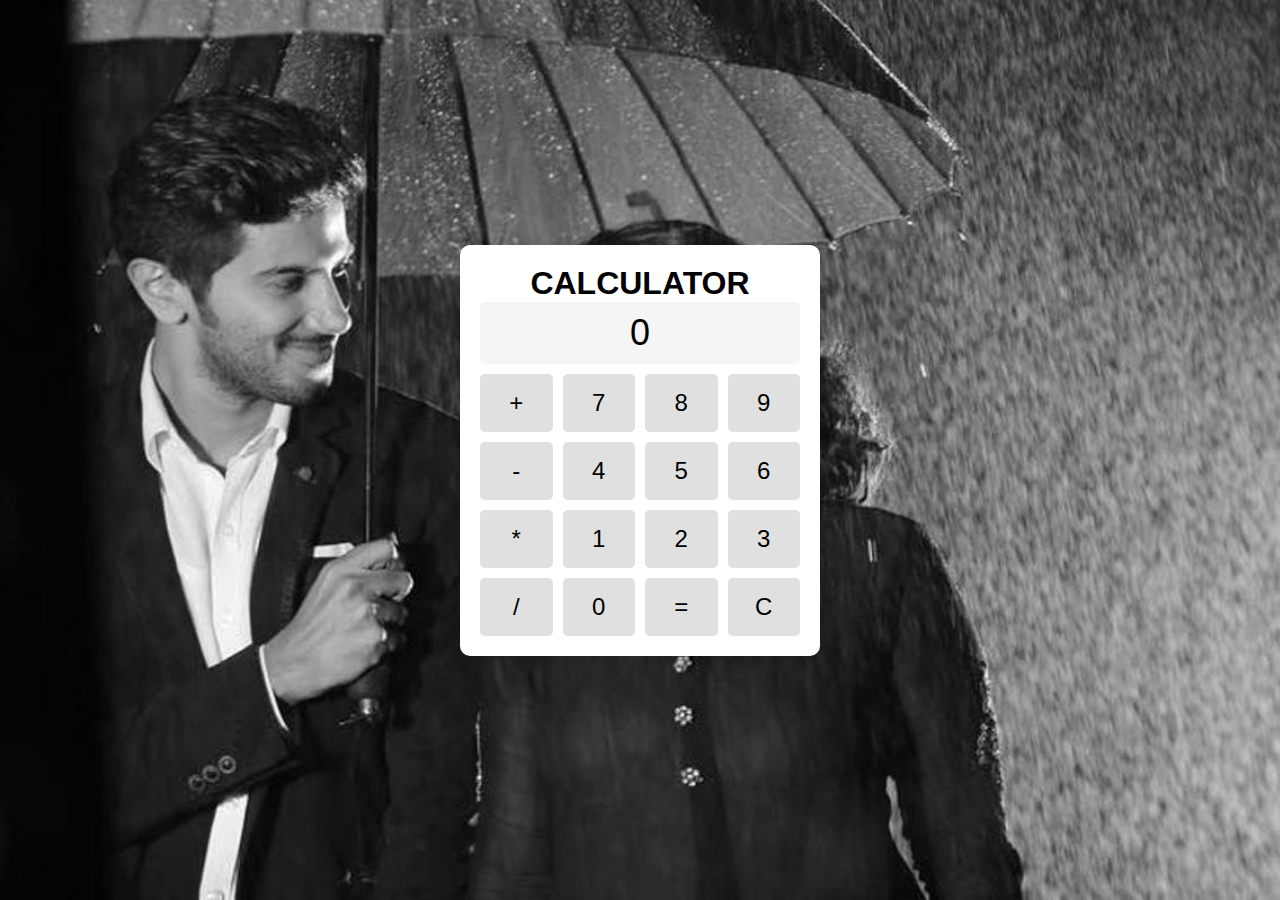
<file: CALCULATOR/index.html>
<!DOCTYPE html>
<html lang="en">
<head>
    <meta charset="UTF-8">
    <meta name="viewport" content="width=device-width, initial-scale=1.0">
    <link rel="stylesheet" href="style.css">
    <title>Basic Calculator</title>
</head>
<body>
    <div class="calculator">
        <h1>CALCULATOR</h1>
        <div class="display" id="display">0</div>
        <div class="buttons">
            <button onclick="appendToDisplay('+')">+</button>
            <button onclick="appendToDisplay('7')">7</button>
            <button onclick="appendToDisplay('8')">8</button>
            <button onclick="appendToDisplay('9')">9</button>
            <button onclick="appendToDisplay('-')">-</button>
            <button onclick="appendToDisplay('4')">4</button>
            <button onclick="appendToDisplay('5')">5</button>
            <button onclick="appendToDisplay('6')">6</button>
            <button onclick="appendToDisplay('*')">*</button>
            <button onclick="appendToDisplay('1')">1</button>
            <button onclick="appendToDisplay('2')">2</button>
            <button onclick="appendToDisplay('3')">3</button>
            <button onclick="appendToDisplay('/')">/</button>
            <button onclick="appendToDisplay('0')">0</button>
            <button onclick="calculateResult()">=</button>
            <button onclick="clearDisplay()">C</button>
        </div>
    </div>
    <script src="script.js"></script>
</body>
</html>
</file>
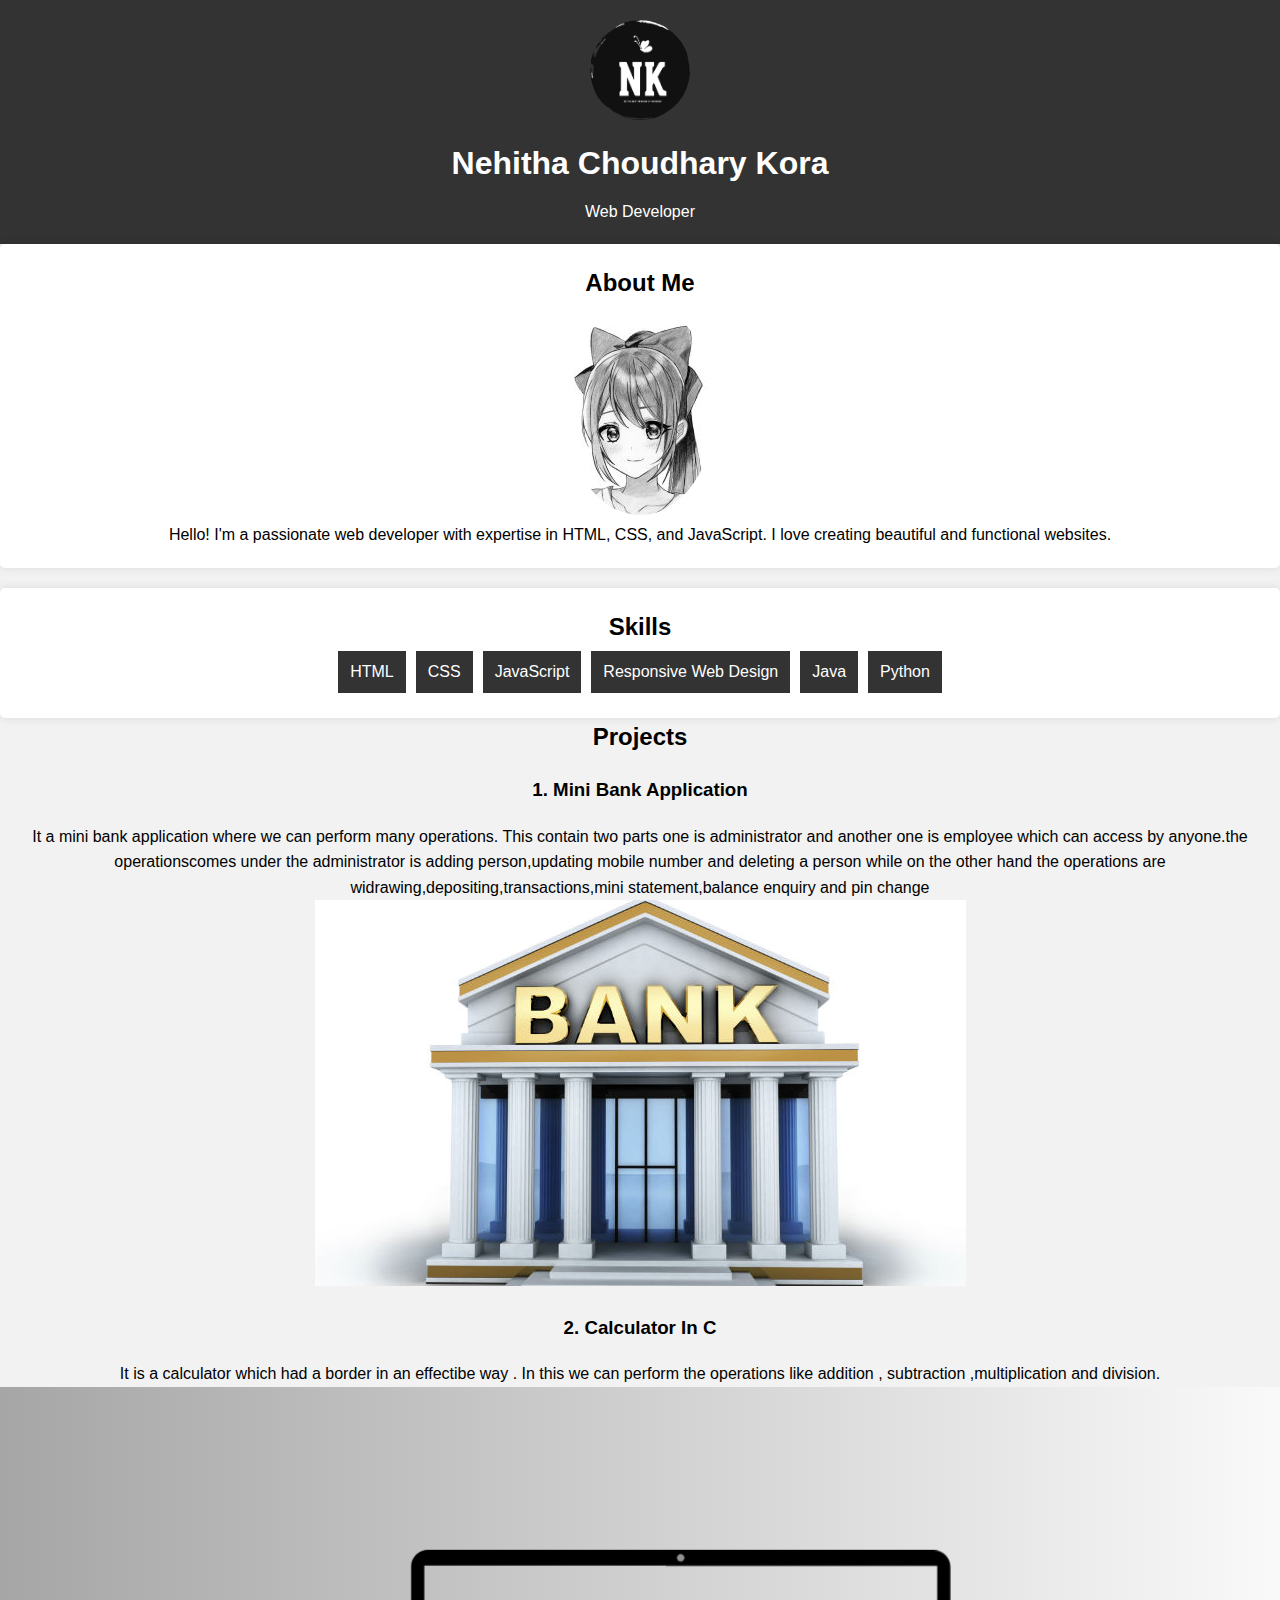
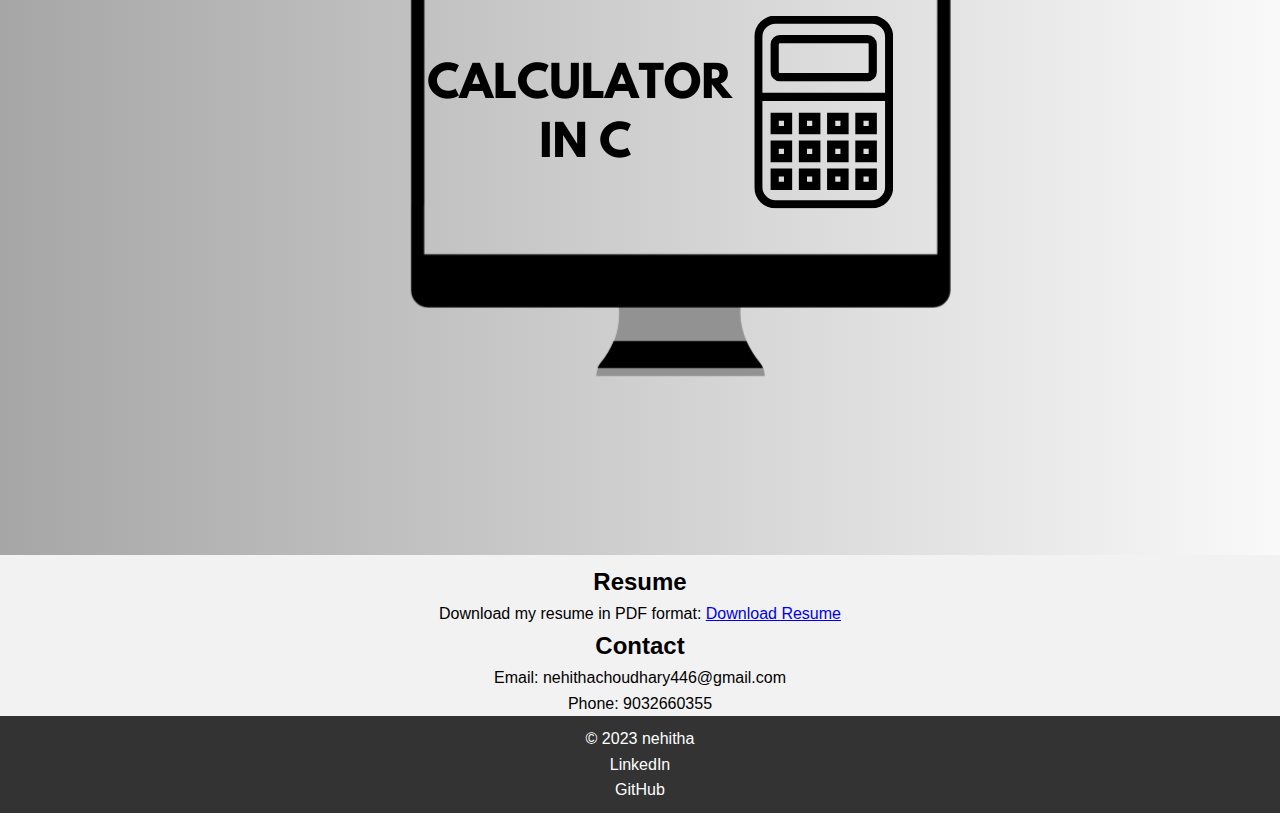
<file: PORTFOLIO/index.html>
<!DOCTYPE html>
<html lang="en">
<head>
    <meta charset="UTF-8">
    <meta name="viewport" content="width=device-width, initial-scale=1.0">
    <title>Nehitha Choudhary Kora- Portfolio</title>
    <link rel="stylesheet" href="style.css">
</head>
<body>
    <header>
        <div class="logo">
            <img src="logo.png" alt="Logo">
        </div>
        <h1>Nehitha Choudhary Kora</h1>
        <p>Web Developer</p>
    </header>

    <section id="about">
        <h2>About Me</h2>
        <div class="profile-image">
            <img src="profile.jpg" alt="Your Name">
        </div>
        <p>
            Hello! I'm a passionate web developer with expertise in HTML, CSS, and JavaScript. I love creating beautiful and functional websites.
        </p>
    </section>

    <section id="skills">
        <h2>Skills</h2>
        <ul>
            <li>HTML</li>
            <li>CSS</li>
            <li>JavaScript</li>
            <li>Responsive Web Design</li>
            <li>Java</li>
            <li>Python</li>
        </ul>
    </section>

    <section id="projects">
        <h2>Projects</h2>
        <div class="project">
            <h3> 1. Mini Bank Application</h3>
            <p>It a mini bank application where we can perform many operations. This contain two parts one is administrator and another one is employee which can access by anyone.the operationscomes under the administrator is adding person,updating mobile number and deleting a person while on the other hand the operations are widrawing,depositing,transactions,mini statement,balance enquiry and pin change</p>
            <img src="project1.jpg" alt="Project 1">
        </div>
        <div class="project">
            <h3> 2. Calculator In C</h3>
            <p> It is a calculator which had a border in an effectibe way . In this we can perform the operations like addition , subtraction ,multiplication and division.</p>
            <img src="project2.png" alt="Project 1">
        </div>
        
    </section>

    <section id="resume">
        <h2>Resume</h2>
        <p>Download my resume in PDF format: <a href="resume.pdf" download>Download Resume</a></p>
    </section>
    

    <section id="contact">
        <h2>Contact</h2>
        <p>Email: nehithachoudhary446@gmail.com</p>
        <p>Phone: 9032660355</p>
    </section>

    <footer>
        <p>&copy; 2023 nehitha</p>
        <nav>
            <ul>
                <li><a href="https://www.linkedin.com/in/nehitha-choudhary-730399230/">LinkedIn</a></li>
                <li><a href="https://github.com/nehithachoudhary">GitHub</a></li>
            </ul>
        </nav>
    </footer>

</body>
</html>
</file>
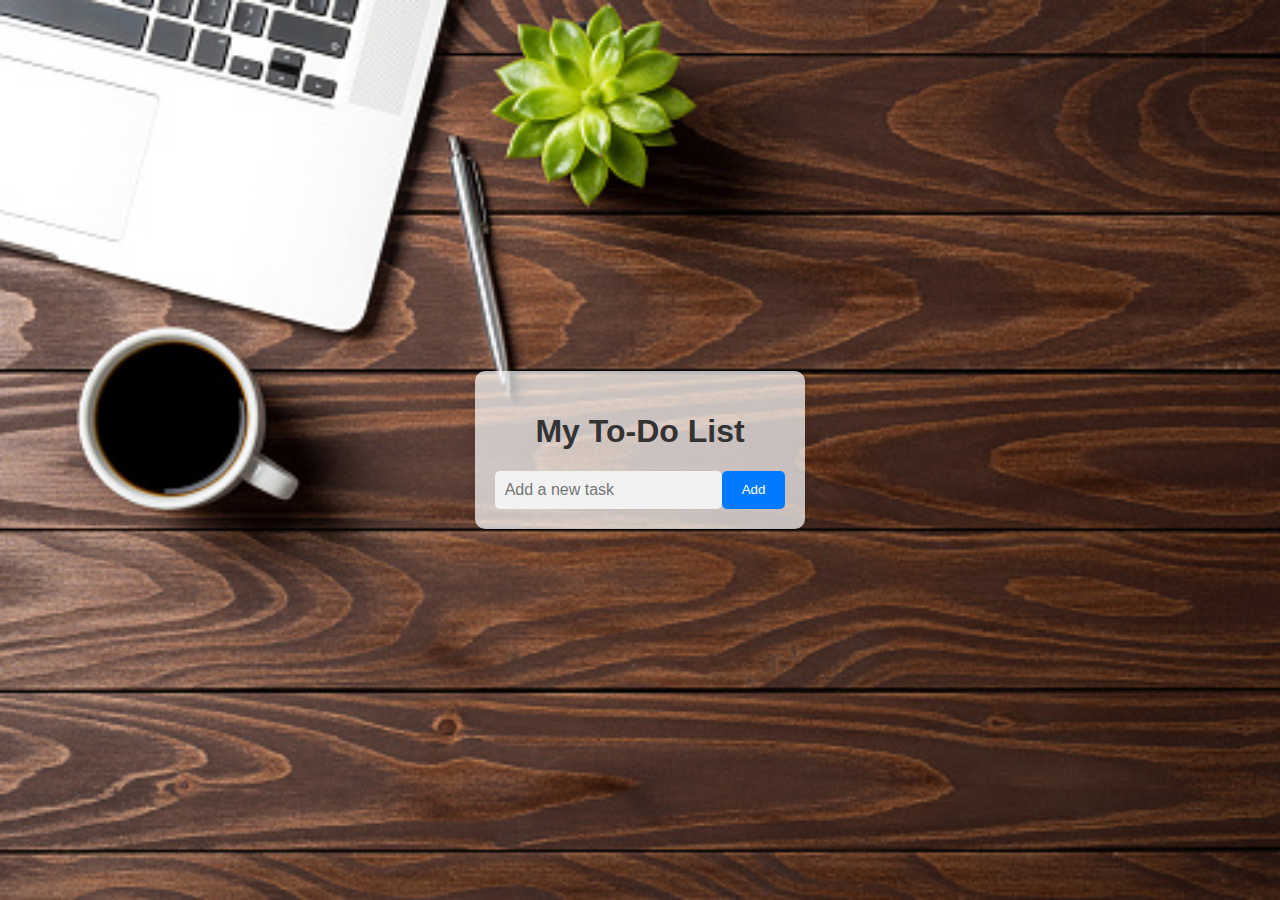
<file: TODO LIST/index.html>
<!DOCTYPE html>
<html lang="en">
<head>
    <meta charset="UTF-8">
    <meta name="viewport" content="width=device-width, initial-scale=1.0">
    <link rel="stylesheet" href="style.css">
    <link rel="stylesheet" href="https://cdnjs.cloudflare.com/ajax/libs/font-awesome/6.3.0/css/all.min.css">

    

    <title>Simple To-Do List</title>
</head>
<body>
    <div class="container">
        <h1>My To-Do List</h1>
        <div id="task-list">
        </div>
        <div class="input-container">
            <input type="text" id="task-input" placeholder="Add a new task">
            <button id="add-task">Add</button>
        </div>
    </div>
    <script src="script.js"></script>
</body>
</html>
</file>
<file: CALCULATOR/style.css>
body, h1, h2, p, ul, li, a {
    margin: 0;
    padding: 0;
    font-family: Arial, sans-serif;
}
  body
  { 
    font-family: Arial, sans-serif;
    background-image: url('bg.jpg'); 
    background-size: cover;
    background-repeat: no-repeat;
    background-attachment: fixed;
    margin: 0;
    padding: 0;
    display: flex;
    justify-content: center;
    align-items: center;
    min-height: 100vh;
  }
.calculator {
    width: 320px;
    background-color: #fff;
    box-shadow: 0px 0px 20px rgba(0, 0, 0, 0.2);
    border-radius: 10px;
    padding: 20px;
    text-align: center;
}

.display {
    font-size: 36px;
    background-color: #f5f5f5;
    padding: 10px;
    border-radius: 5px;
    margin-bottom: 10px;
    overflow: hidden;
}

.buttons {
    display: grid;
    grid-template-columns: repeat(4, 1fr);
    gap: 10px;
    text-align: center;
}

button {
    font-size: 24px;
    padding: 15px;
    border: none;
    background-color: #e0e0e0;
    cursor: pointer;
    border-radius: 5px;
    transition: background-color 0.2s ease;
}

button:hover {
    background-color: #ccc;
}


button.operator {
    background-color: #ff9800;
    color: #fff;
}

button.operator:hover {
    background-color: #f57c00;
}


button.equals {
    background-color: #4caf50;
    color: #fff;
}

button.equals:hover {
    background-color: #388e3c;
}
</file>
<file: PORTFOLIO/style.css>
body, h1, h2, p, ul, li, a {
    margin: 0;
    padding: 0;
    font-family: Arial, sans-serif;
}


body {
    background-color: #f2f2f2;
    line-height: 1.6;
    text-align: center;}

.container {
    max-width: 1200px;
    margin: 0 auto;
    padding: 20px;
    text-align: left; 
}

header {
    background-color: #333;
    color: #fff;
    padding: 20px 0;
}

.logo img {
    width: 100px;
    height: 100px;
    border-radius: 50%;
}

h1 {
    margin: 10px 0;
}

#about {
    background-color: #fff;
    padding: 20px;
    border-radius: 5px;
    box-shadow: 0 0 10px rgba(0, 0, 0, 0.1);
    text-align: center; 
}

.profile-image img {
    max-width: 100%;
    border-radius: 50%;
}
#skills {
    background-color: #fff;
    padding: 20px;
    margin-top: 20px;
    border-radius: 5px;
    box-shadow: 0 0 10px rgba(0, 0, 0, 0.1);
    text-align: center; 
}

#skills ul {
    list-style: none;
    padding: 0;
    display: flex;
    flex-wrap: wrap;
    justify-content: center;
}

#skills li {
    background-color: #333;
    color: #fff;
    padding: 8px 12px;
    margin: 5px;
}

footer {
    background-color: #333;
    color: #fff;
    text-align: center;
    padding: 10px 0;
}

footer a {
    color: #fff;
    text-decoration: none;
    margin: 0 10px;
}
</file>
<file: TODO LIST/style.css>
.container {
    max-width: 400px;
    margin: 20px auto;
    padding: 20px;
    border-radius: 10px;
    background-color: rgba(255, 255, 255, 0.9); 
    box-shadow: 0 0 10px rgba(0, 0, 0, 0.1);
}

body {
    font-family: Arial, sans-serif;
    background-color: #f2f2f2;
    margin: 0;
    padding: 0;
}

.container {
    max-width: 400px;
    margin: 20px auto;
    padding: 20px;
    border-radius: 10px;
    background-color: #fff;
    box-shadow: 0 0 10px rgba(0, 0, 0, 0.1);
}

h1 {
    text-align: center;
    color: #333;
}

.input-container {
    display: flex;
    margin-top: 20px;
}

input[type="text"] {
    flex: 1;
    padding: 10px;
    border: none;
    border-radius: 5px;
    background-color: #f2f2f2;
    font-size: 16px;
    color: #333;
}

button {
    padding: 10px 20px;
    background-color: #007BFF;
    color: #fff;
    border: none;
    border-radius: 5px;
    cursor: pointer;
    transition: background-color 0.3s ease;
}

button:hover {
    background-color: #0056b3;
}


#task-list {
    margin-top: 20px;
}

.task-item {
    display: flex;
    justify-content: space-between;
    align-items: center;
    padding: 10px;
    background-color: #fff;
    border: 1px solid #ccc;
    border-radius: 5px;
    margin-bottom: 10px;
}

.task-item span {
    flex: 1;
    font-size: 16px;
    color: #333;
}

.task-item button {
    background: none;
    border: none;
    cursor: pointer;
    padding: 5px;
}

.task-item button.edit i {
    color: #007BFF;
    font-size: 20px;
}

.task-item button.delete i {
    color: #FF0000;
    font-size: 20px;
}

body {
    font-family: Arial, sans-serif;
    background-image: url('todo.jpg'); 
    background-size: cover;
    background-repeat: no-repeat;
    background-attachment: fixed;
    margin: 0;
    padding: 0;
    display: flex;
    justify-content: center;
    align-items: center;
    min-height: 100vh;
}

.container {
    max-width: 400px;
    padding: 20px;
    border-radius: 10px;
    background-color: rgba(255, 255, 255, 0.7); 
    box-shadow: 0 0 10px rgba(0, 0, 0, 0.1);
}
</file>
